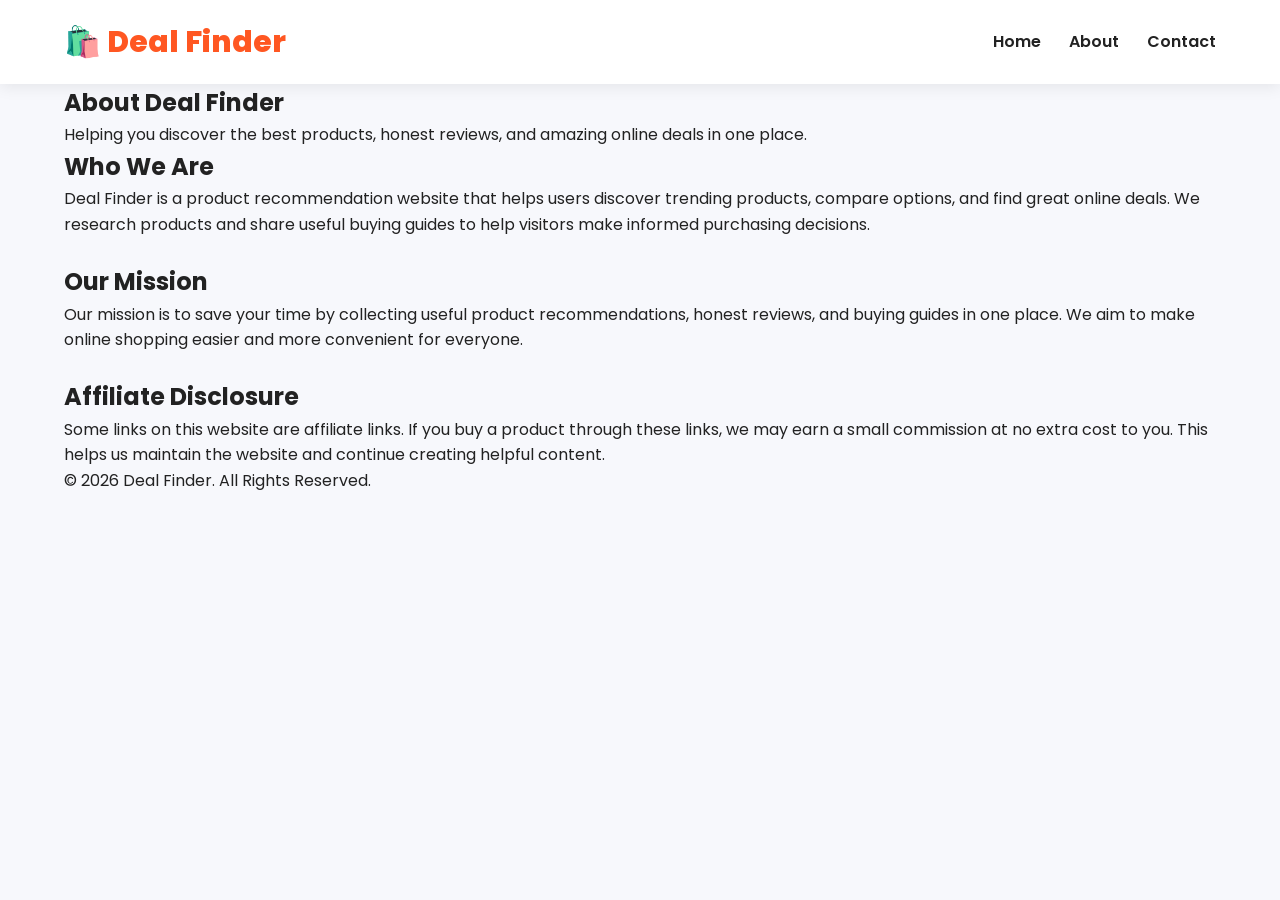
<file: about.html>
<!DOCTYPE html>
<html lang="en">

<head>
<meta charset="UTF-8">
<meta name="viewport" content="width=device-width, initial-scale=1.0">

<title>About Us | Deal Finder</title>

<meta name="description" content="Learn more about Deal Finder and our mission to help shoppers discover the best online deals and product recommendations.">

<link rel="stylesheet" href="style.css">

</head>

<body>

<header>

<div class="container">

<div class="logo">
🛍️ Deal Finder
</div>

<nav>

<ul>

<li><a href="index.html">Home</a></li>

<li><a href="about.html">About</a></li>

<li><a href="contact.html">Contact</a></li>

</ul>

</nav>

</div>

</header>

<section class="hero">

<div class="container hero-content">

<h1>About Deal Finder</h1>

<p>

Helping you discover the best products, honest reviews,
and amazing online deals in one place.

</p>

</div>

</section>

<section class="about">

<div class="container">

<h2 class="section-title">
Who We Are
</h2>

<p>

Deal Finder is a product recommendation website that helps
users discover trending products, compare options, and find
great online deals. We research products and share useful
buying guides to help visitors make informed purchasing
decisions.

</p>

<br>

<h2 class="section-title">
Our Mission
</h2>

<p>

Our mission is to save your time by collecting useful product
recommendations, honest reviews, and buying guides in one
place. We aim to make online shopping easier and more
convenient for everyone.

</p>

<br>

<h2 class="section-title">
Affiliate Disclosure
</h2>

<p>

Some links on this website are affiliate links. If you buy a
product through these links, we may earn a small commission
at no extra cost to you. This helps us maintain the website
and continue creating helpful content.

</p>

</div>

</section>

<footer>

<div class="container">

<p>

© 2026 Deal Finder. All Rights Reserved.

</p>

</div>

</footer>

</body>

</html>
</file>
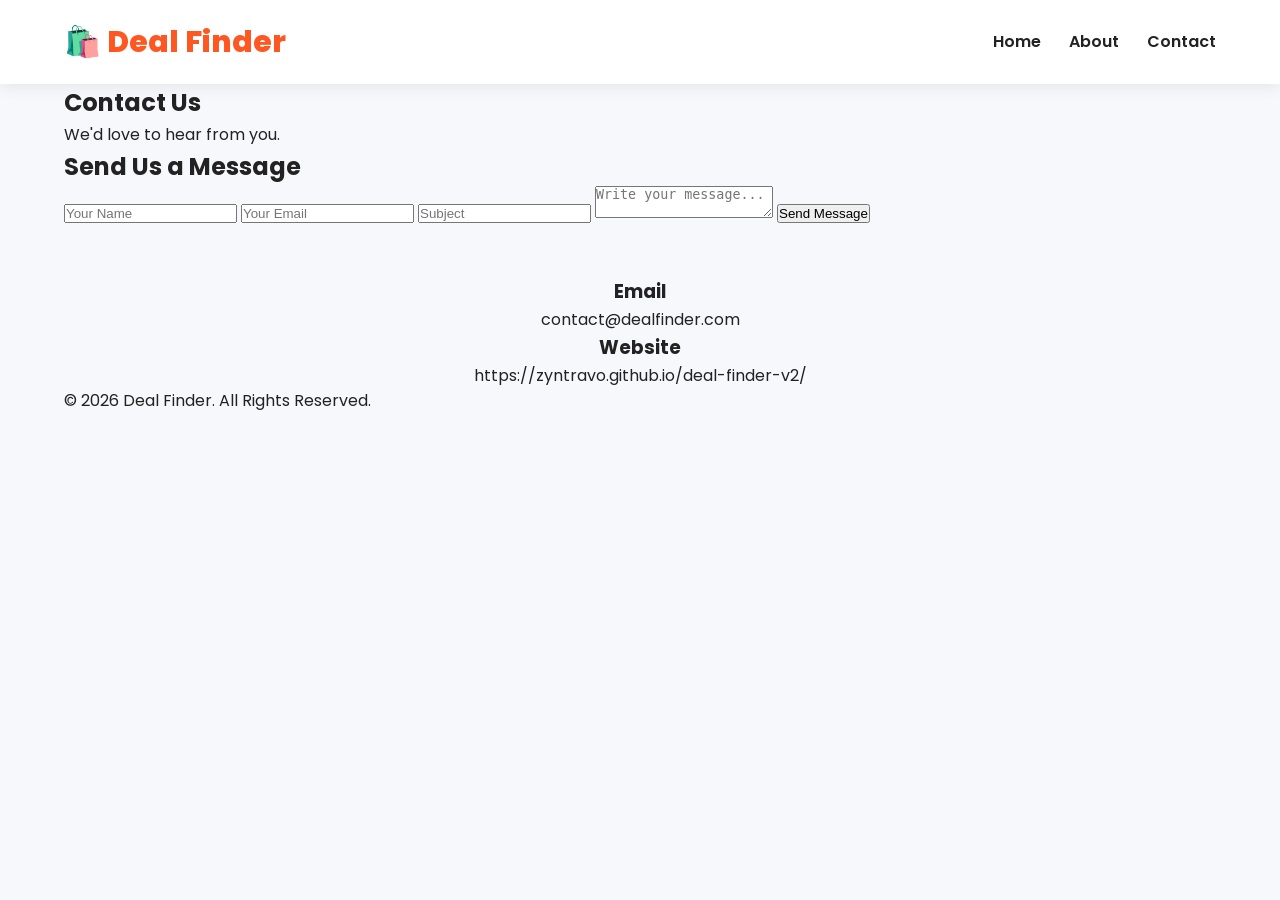
<file: contact.html>
<!DOCTYPE html>
<html lang="en">

<head>

<meta charset="UTF-8">

<meta name="viewport" content="width=device-width, initial-scale=1.0">

<title>Contact Us | Deal Finder</title>

<meta name="description"
content="Contact Deal Finder for questions, feedback and business inquiries.">

<link rel="stylesheet" href="style.css">

</head>

<body>

<header>

<div class="container">

<div class="logo">
🛍️ Deal Finder
</div>

<nav>

<ul>

<li><a href="index.html">Home</a></li>

<li><a href="about.html">About</a></li>

<li><a href="contact.html">Contact</a></li>

</ul>

</nav>

</div>

</header>

<section class="hero">

<div class="container hero-content">

<h1>Contact Us</h1>

<p>
We'd love to hear from you.
</p>

</div>

</section>

<section class="contact">

<div class="container">

<h2 class="section-title">
Send Us a Message
</h2>

<form>

<input
type="text"
placeholder="Your Name"
required>

<input
type="email"
placeholder="Your Email"
required>

<input
type="text"
placeholder="Subject"
required>

<textarea
placeholder="Write your message..."
required>
</textarea>

<button type="submit">
Send Message
</button>

</form>

<br><br>

<div style="text-align:center;">

<h3>Email</h3>

<p>
contact@dealfinder.com
</p>

<h3>Website</h3>

<p>
https://zyntravo.github.io/deal-finder-v2/
</p>

</div>

</div>

</section>

<footer>

<div class="container">

<p>
© 2026 Deal Finder. All Rights Reserved.
</p>

</div>

</footer>

</body>

</html>
</file>
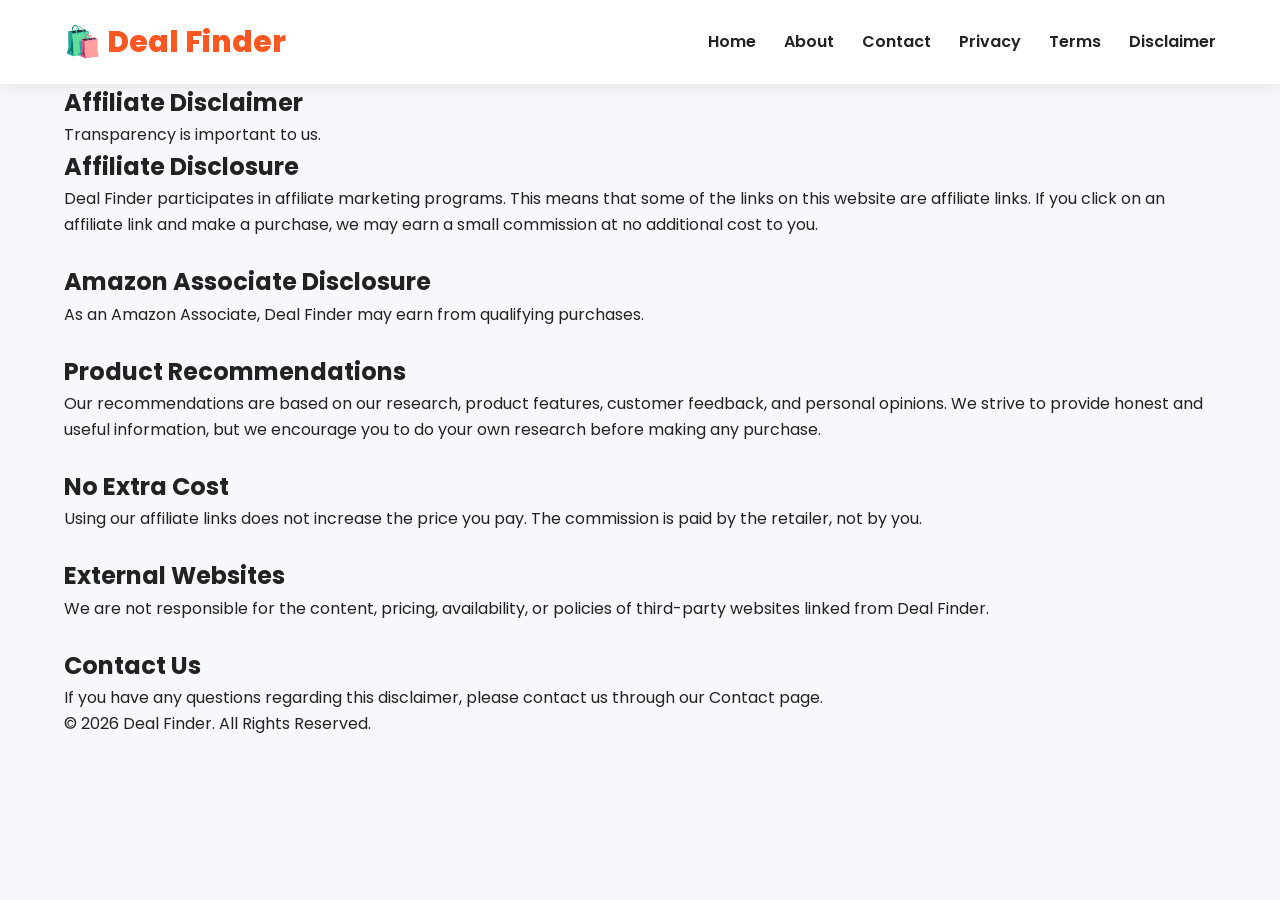
<file: disclaimer.html>
<!DOCTYPE html>
<html lang="en">

<head>

<meta charset="UTF-8">
<meta name="viewport" content="width=device-width, initial-scale=1.0">

<title>Affiliate Disclaimer | Deal Finder</title>

<meta name="description" content="Affiliate Disclaimer for Deal Finder.">

<link rel="stylesheet" href="style.css">

</head>

<body>

<header>

<div class="container">

<div class="logo">
🛍️ Deal Finder
</div>

<nav>

<ul>

<li><a href="index.html">Home</a></li>
<li><a href="about.html">About</a></li>
<li><a href="contact.html">Contact</a></li>
<li><a href="privacy.html">Privacy</a></li>
<li><a href="terms.html">Terms</a></li>
<li><a href="disclaimer.html">Disclaimer</a></li>

</ul>

</nav>

</div>

</header>

<section class="hero">

<div class="container hero-content">

<h1>Affiliate Disclaimer</h1>

<p>
Transparency is important to us.
</p>

</div>

</section>

<section class="about">

<div class="container">

<h2 class="section-title">
Affiliate Disclosure
</h2>

<p>

Deal Finder participates in affiliate marketing programs. This means that some of the links on this website are affiliate links. If you click on an affiliate link and make a purchase, we may earn a small commission at no additional cost to you.

</p>

<br>

<h2 class="section-title">
Amazon Associate Disclosure
</h2>

<p>

As an Amazon Associate, Deal Finder may earn from qualifying purchases.

</p>

<br>

<h2 class="section-title">
Product Recommendations
</h2>

<p>

Our recommendations are based on our research, product features, customer feedback, and personal opinions. We strive to provide honest and useful information, but we encourage you to do your own research before making any purchase.

</p>

<br>

<h2 class="section-title">
No Extra Cost
</h2>

<p>

Using our affiliate links does not increase the price you pay. The commission is paid by the retailer, not by you.

</p>

<br>

<h2 class="section-title">
External Websites
</h2>

<p>

We are not responsible for the content, pricing, availability, or policies of third-party websites linked from Deal Finder.

</p>

<br>

<h2 class="section-title">
Contact Us
</h2>

<p>

If you have any questions regarding this disclaimer, please contact us through our Contact page.

</p>

</div>

</section>

<footer>

<div class="container">

<p>

© 2026 Deal Finder. All Rights Reserved.

</p>

</div>

</footer>

</body>

</html>
</file>
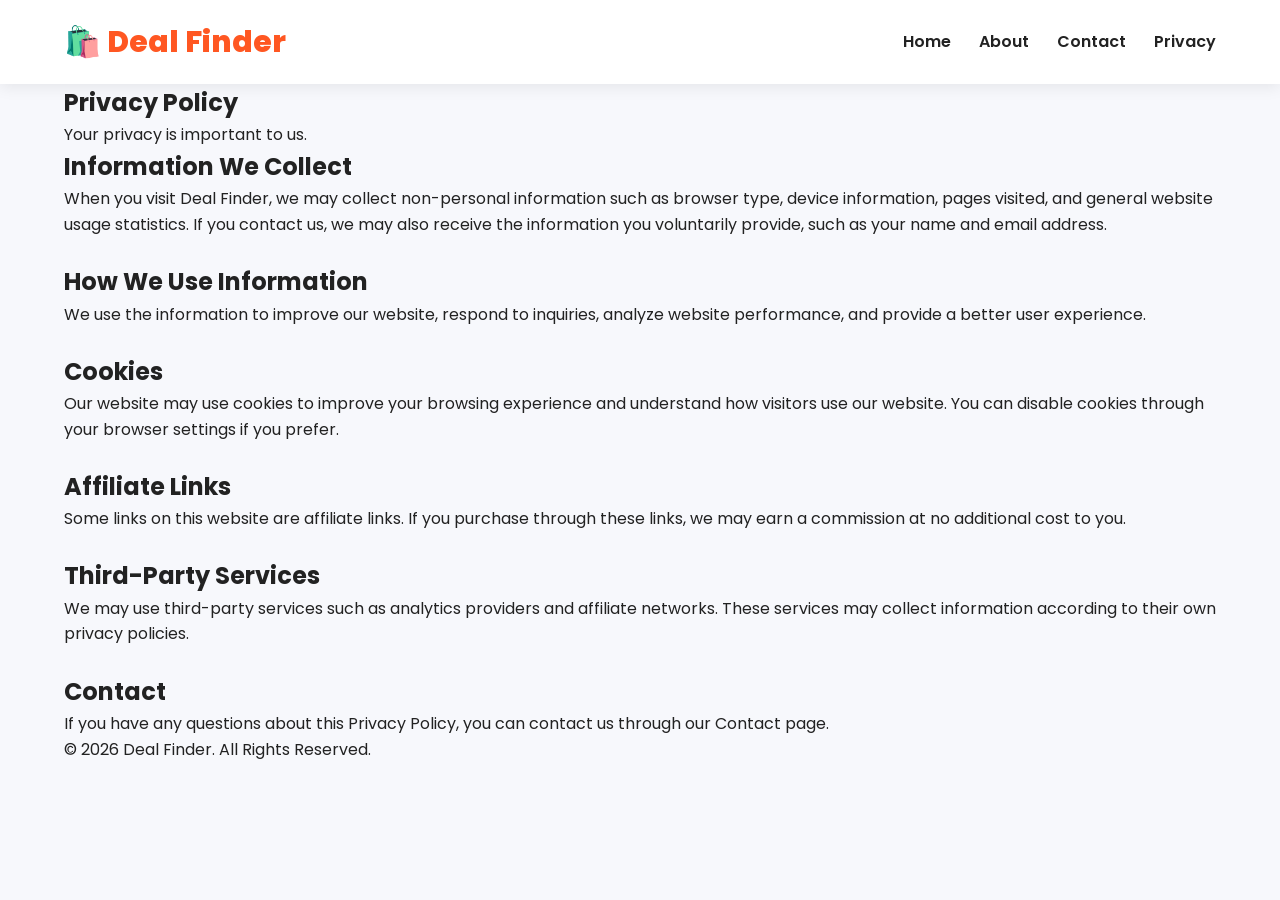
<file: privacy.html>
<!DOCTYPE html>
<html lang="en">

<head>
<meta charset="UTF-8">
<meta name="viewport" content="width=device-width, initial-scale=1.0">

<title>Privacy Policy | Deal Finder</title>

<meta name="description" content="Read the Privacy Policy of Deal Finder.">

<link rel="stylesheet" href="style.css">

</head>

<body>

<header>

<div class="container">

<div class="logo">
🛍️ Deal Finder
</div>

<nav>

<ul>

<li><a href="index.html">Home</a></li>

<li><a href="about.html">About</a></li>

<li><a href="contact.html">Contact</a></li>

<li><a href="privacy.html">Privacy</a></li>

</ul>

</nav>

</div>

</header>

<section class="hero">

<div class="container hero-content">

<h1>Privacy Policy</h1>

<p>
Your privacy is important to us.
</p>

</div>

</section>

<section class="about">

<div class="container">

<h2 class="section-title">
Information We Collect
</h2>

<p>
When you visit Deal Finder, we may collect non-personal information such as browser type, device information, pages visited, and general website usage statistics. If you contact us, we may also receive the information you voluntarily provide, such as your name and email address.
</p>

<br>

<h2 class="section-title">
How We Use Information
</h2>

<p>
We use the information to improve our website, respond to inquiries, analyze website performance, and provide a better user experience.
</p>

<br>

<h2 class="section-title">
Cookies
</h2>

<p>
Our website may use cookies to improve your browsing experience and understand how visitors use our website. You can disable cookies through your browser settings if you prefer.
</p>

<br>

<h2 class="section-title">
Affiliate Links
</h2>

<p>
Some links on this website are affiliate links. If you purchase through these links, we may earn a commission at no additional cost to you.
</p>

<br>

<h2 class="section-title">
Third-Party Services
</h2>

<p>
We may use third-party services such as analytics providers and affiliate networks. These services may collect information according to their own privacy policies.
</p>

<br>

<h2 class="section-title">
Contact
</h2>

<p>
If you have any questions about this Privacy Policy, you can contact us through our Contact page.
</p>

</div>

</section>

<footer>

<div class="container">

<p>
© 2026 Deal Finder. All Rights Reserved.
</p>

</div>

</footer>

</body>

</html>
</file>
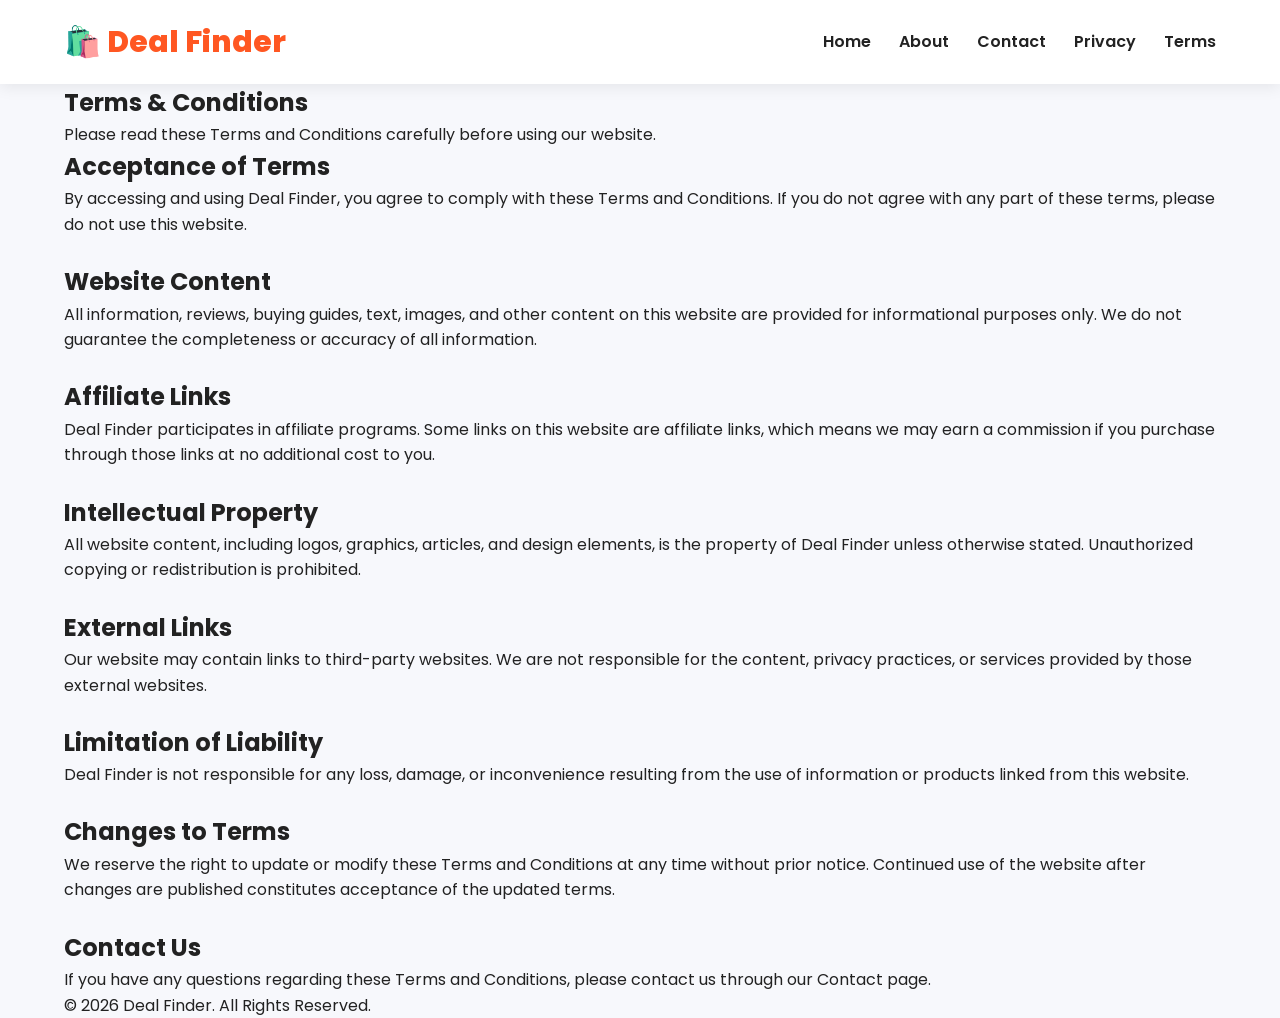
<file: terms.html>
<!DOCTYPE html>
<html lang="en">
<head>
<meta charset="UTF-8">
<meta name="viewport" content="width=device-width, initial-scale=1.0">

<title>Terms & Conditions | Deal Finder</title>

<meta name="description" content="Terms and Conditions for using Deal Finder.">

<link rel="stylesheet" href="style.css">
</head>

<body>

<header>
<div class="container">

<div class="logo">
🛍️ Deal Finder
</div>

<nav>
<ul>
<li><a href="index.html">Home</a></li>
<li><a href="about.html">About</a></li>
<li><a href="contact.html">Contact</a></li>
<li><a href="privacy.html">Privacy</a></li>
<li><a href="terms.html">Terms</a></li>
</ul>
</nav>

</div>
</header>

<section class="hero">

<div class="container hero-content">

<h1>Terms & Conditions</h1>

<p>
Please read these Terms and Conditions carefully before using our website.
</p>

</div>

</section>

<section class="about">

<div class="container">

<h2 class="section-title">
Acceptance of Terms
</h2>

<p>
By accessing and using Deal Finder, you agree to comply with these Terms and Conditions. If you do not agree with any part of these terms, please do not use this website.
</p>

<br>

<h2 class="section-title">
Website Content
</h2>

<p>
All information, reviews, buying guides, text, images, and other content on this website are provided for informational purposes only. We do not guarantee the completeness or accuracy of all information.
</p>

<br>

<h2 class="section-title">
Affiliate Links
</h2>

<p>
Deal Finder participates in affiliate programs. Some links on this website are affiliate links, which means we may earn a commission if you purchase through those links at no additional cost to you.
</p>

<br>

<h2 class="section-title">
Intellectual Property
</h2>

<p>
All website content, including logos, graphics, articles, and design elements, is the property of Deal Finder unless otherwise stated. Unauthorized copying or redistribution is prohibited.
</p>

<br>

<h2 class="section-title">
External Links
</h2>

<p>
Our website may contain links to third-party websites. We are not responsible for the content, privacy practices, or services provided by those external websites.
</p>

<br>

<h2 class="section-title">
Limitation of Liability
</h2>

<p>
Deal Finder is not responsible for any loss, damage, or inconvenience resulting from the use of information or products linked from this website.
</p>

<br>

<h2 class="section-title">
Changes to Terms
</h2>

<p>
We reserve the right to update or modify these Terms and Conditions at any time without prior notice. Continued use of the website after changes are published constitutes acceptance of the updated terms.
</p>

<br>

<h2 class="section-title">
Contact Us
</h2>

<p>
If you have any questions regarding these Terms and Conditions, please contact us through our Contact page.
</p>

</div>

</section>

<footer>

<div class="container">

<p>
© 2026 Deal Finder. All Rights Reserved.
</p>

</div>

</footer>

</body>
</html>
</file>
<file: style.css>
/* ===============================
   DEAL FINDER 2.0
   STYLE.CSS PART 1
================================= */

/* Google Font */

@import url('https://fonts.googleapis.com/css2?family=Poppins:wght@300;400;500;600;700;800&display=swap');

/* Reset */

*{
    margin:0;
    padding:0;
    box-sizing:border-box;
}

html{
    scroll-behavior:smooth;
}

body{
    font-family:'Poppins',sans-serif;
    background:#f7f8fc;
    color:#222;
    line-height:1.6;
}

img{
    max-width:100%;
    display:block;
}

a{
    text-decoration:none;
    color:inherit;
}

ul{
    list-style:none;
}

.container{
    width:90%;
    max-width:1280px;
    margin:auto;
}


/* ===============================
   HEADER
================================= */

header{

position:sticky;

top:0;

left:0;

width:100%;

background:#ffffff;

box-shadow:0 3px 15px rgba(0,0,0,.08);

z-index:1000;

}

header .container{

display:flex;

justify-content:space-between;

align-items:center;

padding:18px 0;

}

.logo{

font-size:30px;

font-weight:800;

color:#ff5722;

}

nav ul{

display:flex;

gap:28px;

}

nav ul li a{

font-size:16px;

font-weight:600;

transition:.3s;

}

nav ul li a:hover{

color:#ff5722;

}

.header-right{

display:flex;

align-items:center;

gap:15px;

}

#searchBox{

width:260px;

padding:12px 16px;

border-radius:30px;

border:1px solid #ddd;

outline:none;

transition:.3s;

}

#searchBox:focus{

border-color:#ff5722;

box-shadow:0 0 10px rgba(255,87,34,.2);

}

#darkModeBtn{

width:45px;

height:45px;

border:none;

border-radius:50%;

background:#ff5722;

color:#fff;

font-size:20px;

cursor:pointer;
/* ===============================
   HERO SECTION
================================= */

.hero{
    background:linear-gradient(135deg,#ff6b35,#ff9800);
    color:#fff;
    padding:90px 0;
}

.hero-content{
    text-align:center;
    max-width:800px;
    margin:auto;
}

.hero-tag{
    display:inline-block;
    background:#ffffff;
    color:#ff5722;
    padding:8px 18px;
    border-radius:30px;
    font-size:14px;
    font-weight:600;
    margin-bottom:20px;
}

.hero h1{
    font-size:56px;
    font-weight:800;
    margin-bottom:20px;
    line-height:1.2;
}

.hero p{
    font-size:20px;
    margin-bottom:35px;
    opacity:.95;
}

.hero-buttons{
    display:flex;
    justify-content:center;
    gap:20px;
    flex-wrap:wrap;
}

.primary-btn,
.secondary-btn{
    padding:15px 32px;
    border-radius:10px;
    font-weight:700;
    transition:.3s;
}

.primary-btn{
    background:#fff;
    color:#ff5722;
}

.primary-btn:hover{
    background:#222;
    color:#fff;
}

.secondary-btn{
    border:2px solid #fff;
    color:#fff;
}

.secondary-btn:hover{
    background:#fff;
    color:#ff5722;
}


/* ===============================
   SECTION TITLE
================================= */

.section-title{
    font-size:40px;
    text-align:center;
    margin-bottom:15px;
    font-weight:700;
}

.section-subtitle{
    text-align:center;
    color:#666;
    margin-bottom:40px;
}


/* ===============================
   CATEGORY SECTION
================================= */

.categories{
    padding:80px 0;
}

.category-grid{
    display:grid;
    grid-template-columns:repeat(auto-fit,minmax(220px,1fr));
    gap:25px;
}

.category-card{
    background:#fff;
    padding:35px 20px;
    border-radius:15px;
    text-align:center;
    box-shadow:0 8px 20px rgba(0,0,0,.08);
    transition:.35s;
    cursor:pointer;
}

.category-card span{
    font-size:48px;
    display:block;
    margin-bottom:15px;
}

.category-card h3{
    font-size:22px;
    margin-bottom:10px;
}

.category-card p{
    color:#777;
    font-size:15px;
}

.category-card:hover{
    transform:translateY(-10px);
    box-shadow:0 15px 35px rgba(0,0,0,.15);
}


/* ===============================
   OFFER BANNER
================================= */

.offer-banner{
    background:#111827;
    color:#fff;
    text-align:center;
    padding:70px 20px;
}

.offer-banner h2{
    font-size:42px;
    margin-bottom:15px;
}

.offer-banner p{
    font-size:18px;
    margin-bottom:25px;
}

.offer-btn{
    display:inline-block;
    background:#ff5722;
    color:#fff;
    padding:14px 34px;
    border-radius:10px;
    font-weight:700;
    transition:.3s;
}

.offer-btn:hover{
    background:#e64a19;
}

/* ===============================
   PRODUCT GALLERY
================================= */

.product-details{
    display:grid;
    grid-template-columns:1fr 1fr;
    gap:50px;
    padding:80px 0;
    align-items:start;
}

.main-image{
    width:100%;
    height:500px;
    object-fit:cover;
    border-radius:15px;
    box-shadow:0 10px 25px rgba(0,0,0,.12);
}

.thumbnail-gallery{
    display:flex;
    gap:12px;
    margin-top:20px;
    flex-wrap:wrap;
}

.thumbnail-gallery img{
    width:80px;
    height:80px;
    object-fit:cover;
    border-radius:10px;
    cursor:pointer;
    border:2px solid transparent;
    transition:.3s;
}

.thumbnail-gallery img:hover{
    border-color:#ff5722;
    transform:scale(1.05);
}

/* ===============================
   PRODUCT INFO
================================= */

.product-info h1{
    font-size:36px;
    margin-bottom:15px;
}

.rating{
    color:#ff9800;
    font-size:18px;
    margin:15px 0;
}

.price{
    display:flex;
    align-items:center;
    gap:15px;
    margin:20px 0;
}

.old-price{
    text-decoration:line-through;
    color:#888;
    font-size:22px;
}

.new-price{
    color:#ff5722;
    font-size:32px;
    font-weight:700;
}

.buy-btn{
    display:inline-block;
    background:#ff5722;
    color:#fff;
    padding:16px 35px;
    border-radius:10px;
    font-weight:700;
    transition:.3s;
}

.buy-btn:hover{
    background:#e64a19;
}

.wishlist{
    margin-left:15px;
    font-size:28px;
    cursor:pointer;
}

/* ===============================
   MOBILE
================================= */

@media(max-width:768px){

.product-details{
    grid-template-columns:1fr;
}

.main-image{
    height:350px;
}

.thumbnail-gallery{
    justify-content:center;
}

}

/* ===============================
   REVIEWS SECTION
================================= */

.reviews{
    padding:80px 0;
    background:#f8f9fc;
}

.review-grid{
    display:grid;
    grid-template-columns:repeat(auto-fit,minmax(280px,1fr));
    gap:25px;
}

.review-card{
    background:#fff;
    padding:30px;
    border-radius:15px;
    box-shadow:0 8px 20px rgba(0,0,0,.08);
    transition:.3s;
}

.review-card:hover{
    transform:translateY(-8px);
}

.review-card p{
    margin:15px 0;
    color:#555;
}

.review-card h4{
    color:#ff5722;
}


/* ===============================
   BLOG SECTION
================================= */

.blog{
    padding:80px 0;
}

.blog-grid{
    display:grid;
    grid-template-columns:repeat(auto-fit,minmax(320px,1fr));
    gap:30px;
}

.blog-card{
    background:#fff;
    border-radius:15px;
    overflow:hidden;
    box-shadow:0 8px 20px rgba(0,0,0,.08);
    transition:.3s;
}

.blog-card:hover{
    transform:translateY(-8px);
}

.blog-card img{
    width:100%;
    height:220px;
    object-fit:cover;
}

.blog-card h3{
    padding:20px 20px 10px;
}

.blog-card p{
    padding:0 20px 20px;
    color:#666;
}

.blog-card a{
    display:inline-block;
    margin:0 20px 20px;
    color:#ff5722;
    font-weight:600;
}


/* ===============================
   CONTACT SECTION
================================= */

.contact{
    padding:80px 0;
    background:#fff8f2;
}

.contact form{
    max-width:700px;
    margin:auto;
}

.contact input,
.contact textarea{
    width:100%;
    padding:16px;
    margin-bottom:20px;
    border:1px solid #ddd;
    border-radius:10px;
    outline:none;
    font-size:16px;
}

.contact textarea{
    height:180px;
    resize:vertical;
}

.contact button{
    background:#ff5722;
    color:#fff;
    border:none;
    padding:15px 35px;
    border-radius:10px;
    font-size:16px;
    cursor:pointer;
    transition:.3s;
}

.contact button:hover{
    background:#e64a19;
}


/* ===============================
   NEWSLETTER
================================= */

.newsletter{
    padding:70px 20px;
    text-align:center;
    background:#111827;
    color:#fff;
}

.newsletter-form{
    display:flex;
    justify-content:center;
    gap:15px;
    flex-wrap:wrap;
    margin-top:25px;
}

.newsletter-form input{
    width:320px;
    padding:15px;
    border:none;
    border-radius:8px;
}

.newsletter-form button{
    padding:15px 30px;
    border:none;
    border-radius:8px;
    background:#ff5722;
    color:#fff;
    cursor:pointer;
    font-weight:700;
}
/* ===============================
   FOOTER
================================= */

footer{
    background:#111827;
    color:#fff;
    padding:60px 20px 30px;
}

.footer-logo{
    font-size:32px;
    font-weight:700;
    color:#ff5722;
    text-align:center;
    margin-bottom:20px;
}

footer p{
    text-align:center;
    color:#ccc;
    margin-bottom:20px;
}

.footer-links{
    display:flex;
    justify-content:center;
    gap:25px;
    flex-wrap:wrap;
    margin-bottom:25px;
}

.footer-links a{
    color:#fff;
    transition:.3s;
}

.footer-links a:hover{
    color:#ff5722;
}

.copyright{
    border-top:1px solid rgba(255,255,255,.15);
    padding-top:20px;
    font-size:14px;
}


/* ===============================
   DARK MODE
================================= */

body.dark{
    background:#121212;
    color:#fff;
}

body.dark header,
body.dark .category-card,
body.dark .product-card,
body.dark .review-card,
body.dark .blog-card,
body.dark .feature-card{
    background:#1e1e1e;
    color:#fff;
}

body.dark .contact{
    background:#181818;
}

body.dark input,
body.dark textarea{
    background:#2a2a2a;
    color:#fff;
    border:1px solid #444;
}


/* ===============================
   BACK TO TOP BUTTON
================================= */

#topBtn{
    position:fixed;
    bottom:20px;
    right:20px;
    width:50px;
    height:50px;
    border:none;
    border-radius:50%;
    background:#ff5722;
    color:#fff;
    font-size:22px;
    cursor:pointer;
    display:none;
    box-shadow:0 8px 20px rgba(0,0,0,.25);
    z-index:999;
}

#topBtn:hover{
    background:#e64a19;
}


/* ===============================
   ANIMATIONS
================================= */

@keyframes fadeUp{
    from{
        opacity:0;
        transform:translateY(40px);
    }
    to{
        opacity:1;
        transform:translateY(0);
    }
}

.hero,
.category-card,
.product-card,
.review-card,
.blog-card{
    animation:fadeUp .8s ease;
}


/* ===============================
   MOBILE RESPONSIVE
================================= */

@media(max-width:992px){

nav{
    display:none;
}

.hero h1{
    font-size:40px;
}

.section-title{
    font-size:32px;
}

.header-right{
    width:100%;
    justify-content:center;
    margin-top:15px;
}

header .container{
    flex-direction:column;
}

}

@media(max-width:768px){

.hero{
    padding:70px 20px;
}

.hero p{
    font-size:17px;
}

#searchBox{
    width:100%;
}

.products-grid,
.category-grid,
.review-grid,
.blog-grid,
.feature-grid{
    grid-template-columns:1fr;
}

.offer-banner h2{
    font-size:30px;
}

.footer-links{
    flex-direction:column;
    align-items:center;
}

}

@media(max-width:480px){

.logo{
    font-size:24px;
}

.hero h1{
    font-size:32px;
}

.primary-btn,
.secondary-btn,
.offer-btn{
    width:100%;
    text-align:center;
}

.section-title{
    font-size:28px;
}

}
</file>
